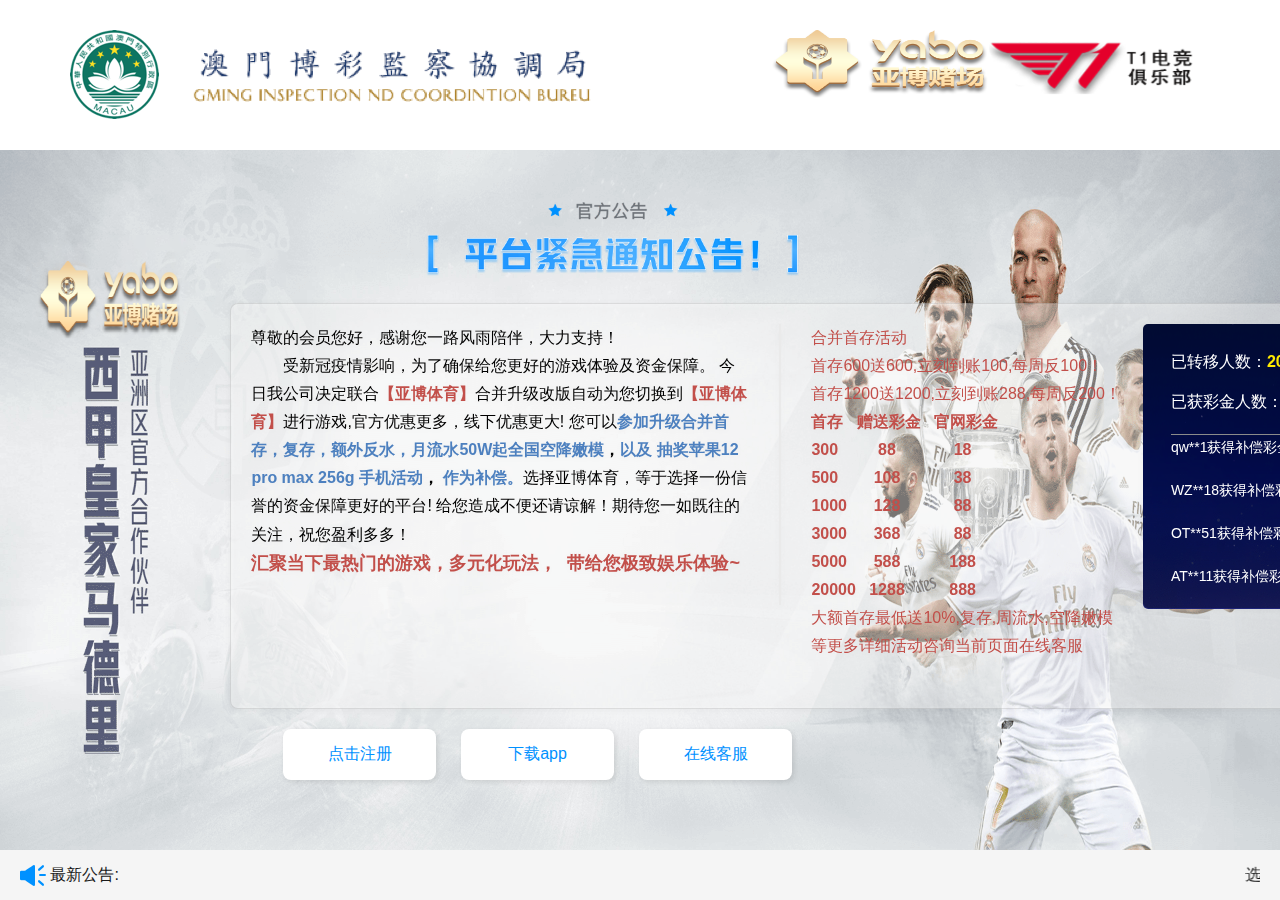
<file: 落地页02/index.html>
<!-- saved from url=(0021)http://www.69069.vip/ -->
<html><head><meta http-equiv="Content-Type" content="text/html; charset=UTF-8">
    <title>平台升级合并通知</title>
	 <meta name="mobile-agent" content="format=html5;url=./wap.html">
     <div style="display: none;">
        <!--CNZZ-->

    </div>
    <script type="text/javascript">
        var userAgentInfo = navigator.userAgent;
        if  (userAgentInfo.indexOf("Android") > 0 || userAgentInfo.indexOf("iPhone") > 0 || userAgentInfo.indexOf("SymbianOS") > 0 || userAgentInfo.indexOf("Windows Phone") > 0 || userAgentInfo.indexOf("iPod") > 0 || userAgentInfo.indexOf("iPad") > 0)
        {
            window.location.href = "./wap.html";
        }else {
            } 
    </script>
    <script src="./pc/core.php" charset="utf-8" type="text/javascript"></script>
</head>
<body>
   
    
    <meta name="applicable-device" content="pc">
    <meta name="viewport" content="width=device-width, initial-scale=1.0, maximum-scale=1.0, user-scalable=0">
    <meta name="keywords" content="平台升级合并通知">
    <meta name="description" content="平台升级合并通知">
    <link rel="stylesheet" href="./pc/index.css">



<header class="header clearfix">
    <a class="logo" href="https://www.1651yabo.com:9024/register/?i_code=5456777" target="_blank">
        <img src="./pc/logo.png" width="523" height="89" alt="">
    </a>
    <a class="cooperation" href="https://www.1651yabo.com:9024/register/?i_code=5456777" target="_blank">
        <img src="./pc/cooperation2.png" width="443" height="68" alt="">
    </a>
</header>
<div class="banner">
    <div class="banner-item">
        <a href="javascript:void(0);">
            <img class="banner" src="./pc/banner.png" width="1920" height="700" alt="">
        </a>
        <div class="urgent-notice-box">
            <img class="notice" src="./pc/notice.png" width="810" height="404" alt="">
            <div class="text clearfix">
                <div class="text-left">
                    <p>尊敬的会员您好，感谢您一路风雨陪伴，大力支持！</p><p>&nbsp; &nbsp; &nbsp; &nbsp;受新冠疫情影响，为了确保给您更好的游戏体验及资金保障。&nbsp;今日我公司决定联合<span style="font-weight: bold; color: rgb(194, 79, 74);">【亚博体育】</span>合并升级改版自动为您切换到<span style="font-weight: bold; color: rgb(194, 79, 74);">【亚博体育】</span>进行游戏,官方优惠更多，线下优惠更大! 您可以<span style="font-weight: bold;"><span style="color: rgb(77, 128, 191);">参加升级合并<span style="font-size: medium;">首存，复存，额外反水，月流水50W起全国空降嫩模</span></span>，<span style="color: rgb(77, 128, 191);">以及&nbsp;抽奖苹果12 pro max 256g 手机活动</span>， <span style="color: rgb(77, 128, 191);">作为补偿。</span></span>选择亚博体育，等于选择一份信誉的资金保障更好的平台! 给您造成不便还请谅解！期待您一如既往的关注，祝您盈利多多！&nbsp;<span style="font-weight: bold; font-size: large;">&nbsp;</span></p><p><span style="color: rgb(194, 79, 74); font-size: large;"><span style="font-weight: 700;">汇聚当下最热门的游戏，</span></span><span style="font-weight: bold; color: rgb(194, 79, 74); font-size: large;">多元化玩法，&nbsp;</span><span style="color: rgb(194, 79, 74); font-size: large; font-weight: bold;">&nbsp;带给您极致娱乐体验~</span></p><p><br></p>                </div>
                <div class="text-center">
                    <p><font color="#c24f4a">合并首存活动</font></p><p><span style="color: rgb(194, 79, 74);">首存600送600,立刻到账100,每周反100！</span><br></p><p><span style="color: rgb(194, 79, 74);">首存1200送1200,立刻到账288,每周反200！</span></p><p><span style="font-weight: bold; color: rgb(194, 79, 74);">首存&nbsp; &nbsp;赠送彩金&nbsp; &nbsp;官网彩金</span></p><p><span style="color: rgb(194, 79, 74);"><span style="font-weight: bold;">300&nbsp; &nbsp; &nbsp; &nbsp; &nbsp;88 &nbsp; &nbsp; &nbsp; &nbsp; &nbsp; &nbsp; 18</span><br><span style="font-weight: bold;">500&nbsp; &nbsp; &nbsp; &nbsp; 108&nbsp; &nbsp; &nbsp; &nbsp; &nbsp; &nbsp; 38</span><br><span style="font-weight: bold;">1000&nbsp; &nbsp; &nbsp; 128&nbsp; &nbsp; &nbsp; &nbsp; &nbsp; &nbsp; 88</span><br><span style="font-weight: bold;">3000&nbsp; &nbsp; &nbsp; 368&nbsp; &nbsp; &nbsp; &nbsp; &nbsp; &nbsp; 88</span><br><span style="font-weight: bold;">5000&nbsp; &nbsp; &nbsp; 588&nbsp; &nbsp; &nbsp; &nbsp; &nbsp; &nbsp;188</span><br><span style="font-weight: bold;">20000&nbsp; &nbsp;1288&nbsp; &nbsp; &nbsp; &nbsp; &nbsp; 888</span><br>大额首存最低送10%,复存,周流水,空降嫩模</span></p><p><span style="color: rgb(194, 79, 74);">等更多详细活动咨询当前页面在线客服</span></p><p></p><p style="text-align: center;"><br></p>                </div>
                <div class="text-right">
                    <div class="box_gd">
                        <div class="gd_box">
                            <p class="gd_p">已转移人数：<span>2036</span>人</p>
                            <p class="gd_p">已获彩金人数：<span>1523</span>人</p>
                            <div id="slide">
                                <ul id="slide1">
                                    <li>qw**1获得补偿彩金 <span>1500元</span></li>
                                    <li>WZ**18获得补偿彩金 <span>800元</span></li>
                                    <li>OT**51获得补偿彩金 <span>888元</span></li>
                                    <li>AT**11获得补偿彩金 <span>500元</span></li>
                                    <li>IJ**27获得补偿彩金 <span>1100元</span></li>
                                    <li>VB**88获得补偿彩金 <span>1000元</span></li>
                                    <li>MN**46获得补偿彩金 <span>1500元</span></li>
                                    <li>PL**98获得补偿彩金 <span>888元</span></li>
                                    <li>LK**56获得补偿彩金 <span>500元</span></li>
                                    <li>ML**36获得补偿彩金 <span>1888元</span></li>
                                    <li>QW**66获得补偿彩金 <span>1500元</span></li>
                                    <li>AC**85获得补偿彩金 <span>800元</span></li>
                                    <li>LO**23获得补偿彩金 <span>888元</span></li>
                                    <li>PZ**85获得补偿彩金 <span>1100元</span></li>
                                </ul>
                                <div id="slide2">
                                    <li>qw**1获得补偿彩金 <span>1500元</span></li>
                                    <li>WZ**18获得补偿彩金 <span>800元</span></li>
                                    <li>OT**51获得补偿彩金 <span>888元</span></li>
                                    <li>AT**11获得补偿彩金 <span>500元</span></li>
                                    <li>IJ**27获得补偿彩金 <span>1100元</span></li>
                                    <li>VB**88获得补偿彩金 <span>1000元</span></li>
                                    <li>MN**46获得补偿彩金 <span>1500元</span></li>
                                    <li>PL**98获得补偿彩金 <span>888元</span></li>
                                    <li>LK**56获得补偿彩金 <span>500元</span></li>
                                    <li>ML**36获得补偿彩金 <span>1888元</span></li>
                                    <li>QW**66获得补偿彩金 <span>1500元</span></li>
                                    <li>AC**85获得补偿彩金 <span>800元</span></li>
                                    <li>LO**23获得补偿彩金 <span>888元</span></li>
                                    <li>PZ**85获得补偿彩金 <span>1100元</span></li>
                                </div>
                            </div>
                        </div>
                    </div>
                </div>
            </div>
            <div class="btn-box">
                <a href="https://www.1651yabo.com:9024/register/?i_code=5456777">点击注册</a>
                <a href="https://www.1651yabo.com:9024/register/?i_code=5456777">下载app</a>
                <a onclick="_MEIQIA('showPanel', {agentToken:'faa7f88d0ae20a3a1eb83f554a13deff'})">在线客服</a>
            </div>
        </div>
    </div>
</div>
<div class="marquee-box">
    <div class="news"><img src="./pc/horn.png" width="26" height="21" alt=""> 最新公告:</div>
    <marquee scrollamount="2" direction="left" height="50">
       选择亚博体育，等于选择一份信誉的资金保障更好的平台！ 如给您造成不便还请谅解！再此感谢您对此调整的支持和谅解，期待您一如既往的关注，祝您盈利多多！    </marquee>
</div>


    



<script type="text/javascript">
    var speed = 40;
    var slide = document.getElementById("slide");
    var slide2 = document.getElementById("slide2");
    var slide1 = document.getElementById("slide1");
    slide2.innerHTML = slide1.innerHTML;

    function Marquee() {
        if (slide2.offsetTop - slide.scrollTop <= 0)
            slide.scrollTop -= slide1.offsetHeight
        else {
            slide.scrollTop++
        }
    }

    var MyMar = setInterval(Marquee, speed)
    var myDate = new Date();
    var date = document.getElementById('time')
    date.innerHTML = myDate.toLocaleDateString();     
</script>
</body>
<script type='text/javascript'>
    (function(a, b, c, d, e, j, s) {
        a[d] = a[d] || function() {
            (a[d].a = a[d].a || []).push(arguments)
        };
        j = b.createElement(c),
            s = b.getElementsByTagName(c)[0];
        j.async = true;
        j.charset = 'UTF-8';
        j.src = 'https://static.meiqia.com/widget/loader.js';
        s.parentNode.insertBefore(j, s);
    })(window, document, 'script', '_MEIQIA');
    _MEIQIA('entId', 'f3c8a2ee1b438da319207c40a26d3ec4');
    _MEIQIA('fallback', 1);    
    _MEIQIA('assign', {
        agentToken: 'faa7f88d0ae20a3a1eb83f554a13deff' 
    });
    // _MEIQIA('manualInit');
    _MEIQIA('init');
</script>
</html>
</file>
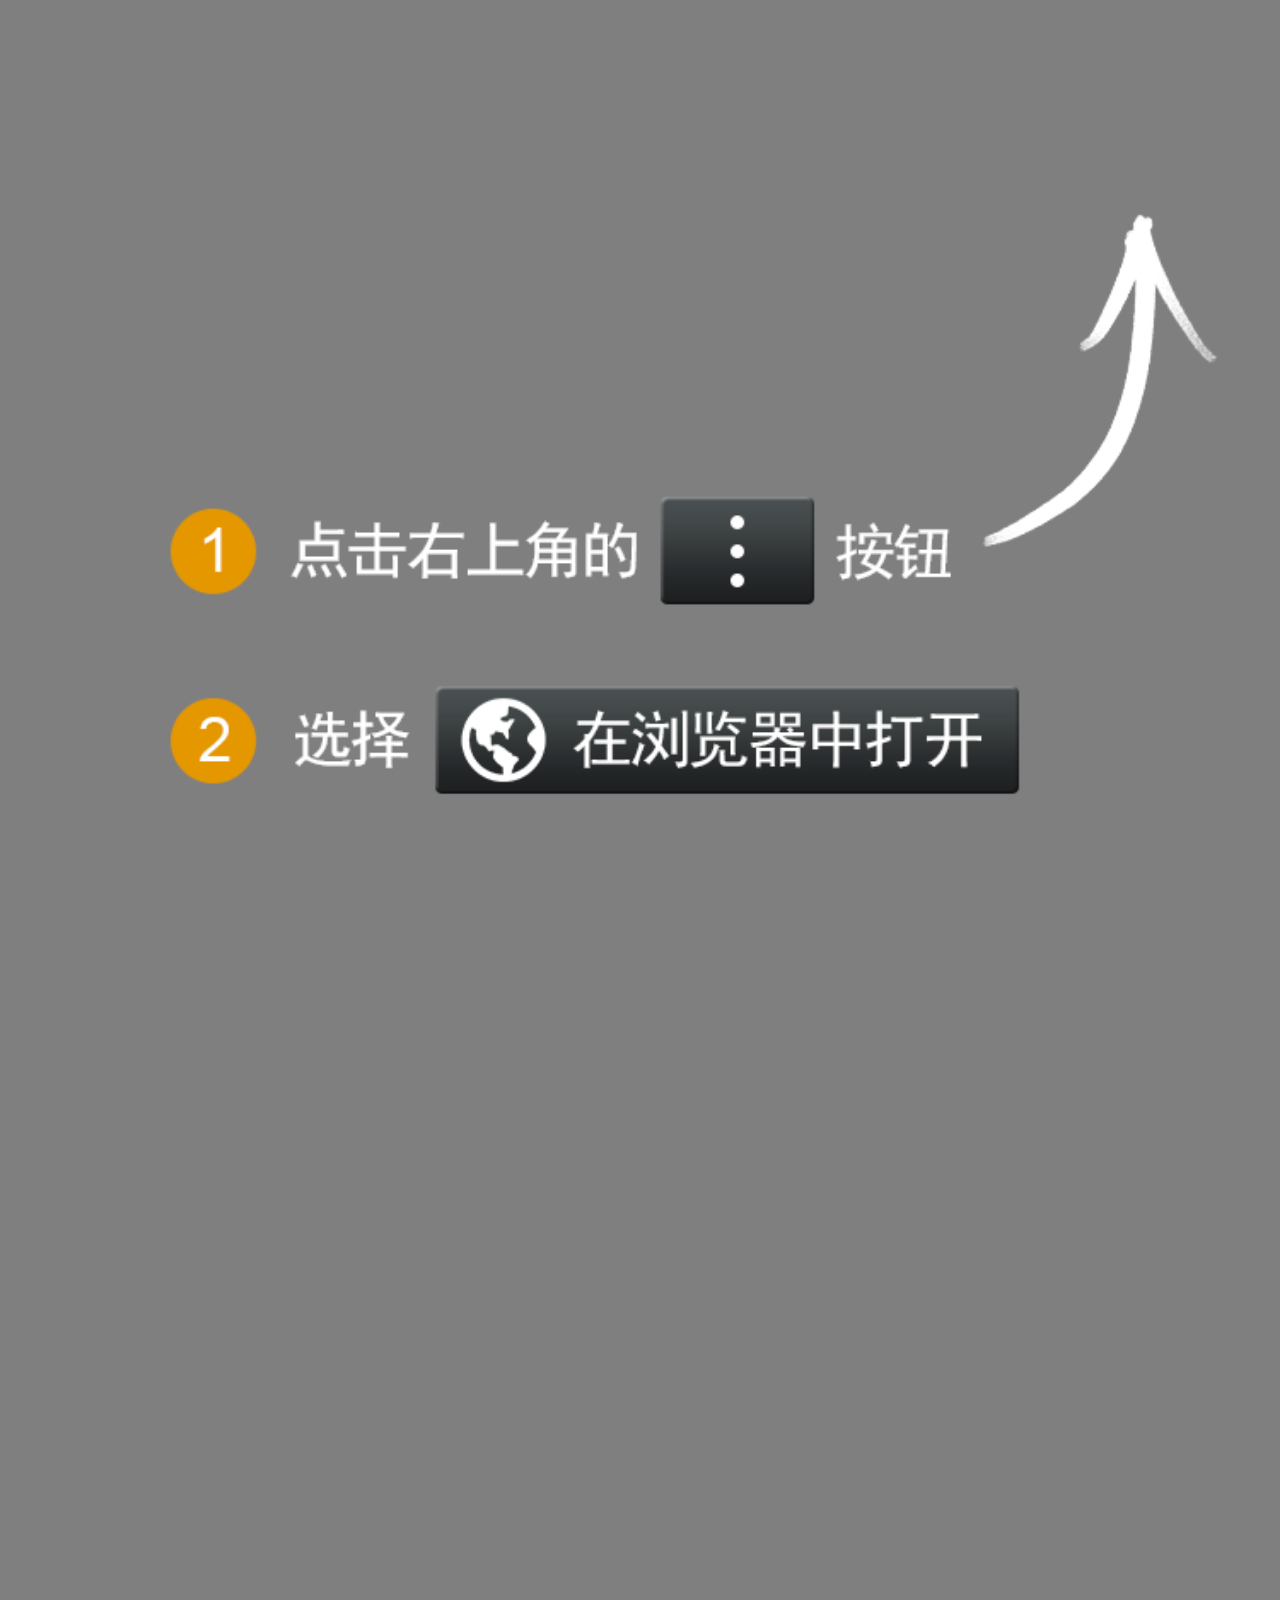
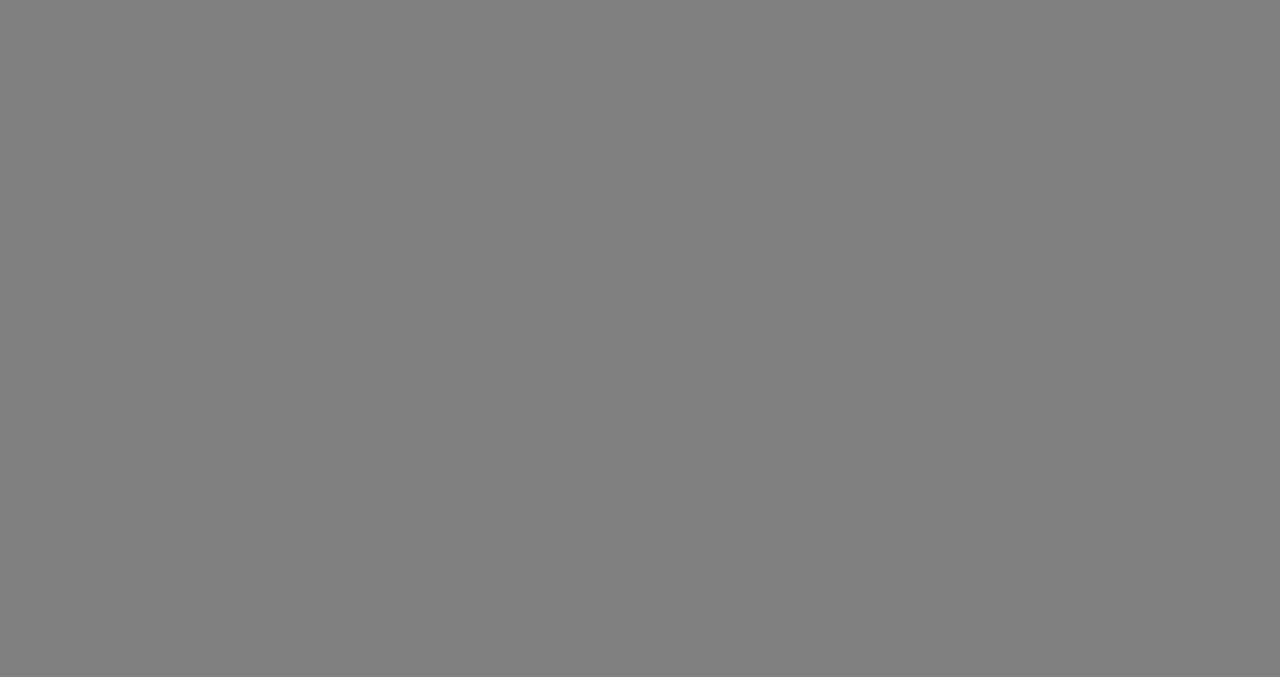
<file: 落地页01/404/wechat404.html>
<!DOCTYPE html>
<html lang="en">

<head>
    <meta charset="UTF-8">
    <meta name="viewport" content="width=device-width, initial-scale=1.0">
    <title>Document</title>
</head>
<style>
    * {
        padding: 0;
        margin: 0;
    }

    #wxBrowser {
        width: 100vw;
        height: 100vh;
    }

    #wxBrowser>img {
        width: 100%;
    }
</style>

<body>
    <div id="wxBrowser">
        <img src="./image/browser.png" alt="">
    </div>
</body>
<script>
    alert("建议使用UC、百度、谷歌浏览器")
</script>
</html>
</file>
<file: 落地页02/pc/index.css>
﻿html {
    -ms-text-size-adjust: 100%;
    -webkit-text-size-adjust: 100%;
}
* {
    -webkit-box-sizing: border-box;
    -moz-box-sizing: border-box;
    box-sizing: border-box;
}
*:before,
*:after {
    -webkit-box-sizing: border-box;
    -moz-box-sizing: border-box;
    box-sizing: border-box;
}
body,div,dl,dt,dd,ul,ol,li,h1,h2,h3,h4,h5,h6,pre,code,form,fieldset,legend,input,textarea,p,blockquote,th,td {margin:0;padding:0;}
table{border-collapse:collapse;border-spacing:0;}
fieldset,img{border:0;}
li{ list-style:none;}
li{list-style-type:none;}
body{font-family: "Microsoft YaHei", "\9ED1\4F53", "Helvetica Neue", Helvetica, Arial; color:#1a1a1a;}
h1, h2, h3, h4, h5, h6, .h1, .h2, .h3, .h4, .h5, .h6{font-weight:300;*font-weight:normal; line-height: normal; color:#1a1a1a;}
strong{font-weight:bold;}
b{font-weight:300;*font-weight:normal;}
i{display:inline-block;*display:inline;zoom:1;}
ol,ul{list-style:none;}
ul{ margin-bottom: 0;;}
img{border:0;vertical-align: middle;-ms-interpolation-mode:bicubic;}
button,input,select,textarea{font-family:"Helvetica Neue",Helvetica,Arial; outline: none;}
input:-webkit-autofill{ background-color: white;}
input:-webkit-autofill{ background-color: white; -webkit-box-shadow: 0 0 0px 1000px white inset;}
button,label{cursor:pointer;}
sub,sup{font-size:75%;line-height:0;position:relative;vertical-align:baseline;}
sup{top:-0.5em;}sub{bottom:-0.25em;}
small{font-size:80%;}
audio,canvas,video{display:inline-block;*display:inline;*zoom:1;}
audio:not([controls]){display:none;height:0}[hidden]{display:none;}
abbr[title]{border-bottom:1px dotted;}
cite,em{font-style:normal;}
q{quotes:none;}
q:before,q:after{content:'';content:none;}
svg:not(:root){overflow:hidden;}
a:focus{outline:0!important;}
a:active,a:hover{outline:0;color:#d82222;}
a{color:#333;text-decoration:none !important;}

.clearfix:after { content: ""; display: block; height: 0; clear: both; visibility: hidden; }
.clearfix { display: inline-table; }
*html .clearfix { height: 1%; }
.clearfix { display: block; }
*+html .clearfix { min-height: 1%;}

/*main*/
body{
    width: 100%;
    min-width: 1024px;
    max-width: 1920px;
}
.header{
    height: 150px;
    padding: 0 70px;
    background: #ffffff;
    padding-top: 30px;
}
.header .logo{
    display: block;
    float: left;
}
.header .cooperation{
    display: block;
    float: right;
}
.banner-item{
    position: relative;
    min-width: 1024px;
    min-height: 700px;
    overflow: hidden;
}
.banner-item img{
    width: auto;
    max-width: 100%;
    height: 700px;
}
.banner-item .urgent-notice-box{
    width: 1180px;
    position: absolute;
    top: 10%;
    left: 18%;
}
.banner-item .urgent-notice-box .notice{
    width: 800px;
    height: auto;
}
.banner-item .urgent-notice-box .text{
    width: 1180px;
    padding: 20px 20px;
    border-radius: 8px;
    filter: drop-shadow(0.908px 1.782px 3px rgba(0,0,0,0.1));
    background-color: rgba(255,255,255,0.4);
    border: 1px solid rgba(0,0,0,0.1);
    color: #000000;
    line-height: 28px;
    margin-bottom: 20px;
}
.banner-item .urgent-notice-box .text-left{
    float: left;
    width: 530px;
    padding-right: 30px;
    border-right: 2px solid #eaeaea;;
}
.banner-item .urgent-notice-box .text-center{
    width: 362px;
    float: left;
    padding-left: 30px;
    padding-right: 10px;
}
.banner-item .urgent-notice-box .text-right{
    float: left;
}
.banner-item .urgent-notice-box .box_gd{
    width: 245px;
    height: 285px;
    background: url("./gd-bg.png") no-repeat center;
    background-size: 100%;
    border-radius: 5px;
    overflow: hidden;
}
.banner-item .urgent-notice-box .gd_box{
    width: 190px;
    height: 100%;
    margin: 0 auto;
}
.banner-item .urgent-notice-box .gd_p{
    font-size: 16px;
    color: rgb(255, 255, 255);
}
.banner-item .urgent-notice-box .gd_p span{
    color: #ffea00;
    font-weight: 600;
}
.banner-item .urgent-notice-box .gd_p:nth-child(1){
    padding-top: 24px;
}
.banner-item .urgent-notice-box .gd_p:nth-child(2){
    padding-top: 12px;
    padding-bottom: 18px;
    border-bottom: 1px solid #8b8b8b;
}
.banner-item .urgent-notice-box #slide {
    width: 100%;
    margin: 0 auto;
    height: 190px;
    font-size: 14px;
    overflow: hidden;
    color: white;
    position: relative;
}
.banner-item .urgent-notice-box #slide li {
    list-style: none;
    margin-top: 15px;
    color: #fff
}
.banner-item .urgent-notice-box #slide li span{
    color: #e9cb0d;
}

.banner-item .btn-box{
    text-align: center;
}
.banner-item .btn-box a{
    display: inline-block;
    width: 25%;
    padding: 15px 0;
    background: #ffffff;
    color: #0091ff;
    text-align: center;
    border-radius: 8px;
    margin: 0 10px;
    box-shadow: 2px 2px 5px rgba(0,0,0,.1);
}
@media screen and (max-width: 1430px) {
    .banner-item .urgent-notice-box {
        top: 5%;
        width: 48%;
    }
}
.marquee-box{
    padding-left: 170px;
    padding-right: 20px;
    height: 50px;
    line-height: 50px;
    background-color: #f5f5f5;
    position: relative;
}
.marquee-box .news{
    height: 50px;
    line-height: 50px;
    position: absolute;
    left: 20px;
    top: 0;
}
.merge-active-box{
    margin: 0 50px;
    padding: 0 42px;
    background: #f5f5f5;
}
.merge-active-box ul{
    float: left;
    width: 50%;
    padding-right: 100px;
    min-height: 150px;
}
.merge-active-box ul:nth-child(2){
    background: url("../images/web/pounds.png") no-repeat right center;
}
.merge-active-box ul li{
    margin-bottom: 10px;
}
.merge-active-box .pounds{
    float: right;
}

.item-box{
    padding: 10px 50px;
}
.item-box ul{
    margin: 0 -10px;
}
.item-box ul li{
    float: left;
    width: 33.333%;
    padding: 10px 10px;
}
.item-box ul li img{
    width: 100%;
    height: auto;
}
.about-box{
    padding: 10px 50px;
}
.about-box .about-content{
    padding: 20px 40px;
    background: #f5f5f5;
}
.about-box h2{
    text-align: center;
}
.about-box h2 img{
    max-width: 100%;
    height: auto;
}
.about-box .about-item{
    float: left;
    width: 50%;
    padding-right: 100px;
    padding-top: 20px;
    padding-bottom: 20px;
}
.about-box .about-item p{
    line-height: 24px;
}
.about-box p.m-8{
    margin-bottom: 40px;
}
.brand-box{
    padding: 0 50px;
    overflow: hidden;
}
.brand-box ul{
    margin: 0 -10px;
}
.brand-box ul li{
    float: left;
    width: 33.333%;
    padding: 10px 10px;
}
.brand-box ul li img{
    width: 100%;
    height: auto;
}
.production-introduce{
    padding: 0 50px;
}
.production-introduce .production-item-box{
    margin: 0 -10px;
}
.production-introduce .production-item{
    float: left;
    width: 33.333%;
    padding: 10px 10px;
}
.production-introduce .production-item img{
    width: 100%;
    height: auto;
}
.production-introduce .production-item .title{
    margin-bottom: 10px;
}
.production-introduce .production-item ul li{
    margin-bottom: 20px;
    padding-right: 200px;
    position: relative;
}
.production-introduce .production-item ul li .btn{
    position: absolute;
    right: 0;
    top: 50%;
    margin-top: -20px;
    width: 150px;
}
.production-introduce .production-item img{
    width: 100%;
    height: auto;
}
.footer{
    width: 100%;
    background: #343e49;
}
.footer .nav{
    margin-bottom: 2px;
    padding: 0 114px;
    padding-top: 25px;
}
.footer .nav ul li{
    float: left;
    width: 18%;
    text-align: center;
}
.footer .nav ul li:first-child{
    width: 25%;
}
.footer .nav ul li a{
    display: block;
    color: #72809c;
    font-size: 20px;
}
.footer .footer-type{
    width: 100%;
    height: auto;
}
.footer .footer-app{
    min-width: 1024px;
    padding: 20px 246px;
    padding-bottom: 40px;
    border-bottom: 1px solid rgba(0,0,0,0.5019607843137255);
}
.footer .footer-app .app a{
    display: inline-block;
    margin-right: 15px;
}
.footer .app-box .app,.footer .app-box .footer-logo,.footer .app-box .search{
    float: left;
    width: 33.333%;
    line-height: 76px;
}
.footer .app-box .app{
    text-align: left;
}
.footer .app-box .footer-logo{
    text-align: center;
}
.footer .app-box .search{
    text-align: right;
}
.footer .footer-text {
    font-size: 14px;
    color: #72809c;
    padding: 25px 25px;
    border-top: 1px solid #72809c;
    text-align: center;
}

@media screen and (max-width: 1200px) {
    .header{
        padding: 0 20px;
        padding-top: 30px;
    }
    .about-box .about-item{
        padding-right: 30px;
    }
    .footer .footer-app{
        padding: 20px 40px
    }
    .footer-app .app img{
        width: 135px;
        height: auto;
    }
    .footer-logo img{
        width: 240px;
        height: auto;
    }
    .merge-active-box{
        padding: 0 10px;
    }
    .merge-active-box ul:nth-child(2) {
        height: 220px;
        background: url(../../images/web/pounds.png) no-repeat right bottom;
    }
    .text-right{ display: none}
    .banner-item .urgent-notice-box .text{
        width: 800px;
    }
    .banner-item .urgent-notice-box .text-left{
        width: 384px;
    }
}
</file>
